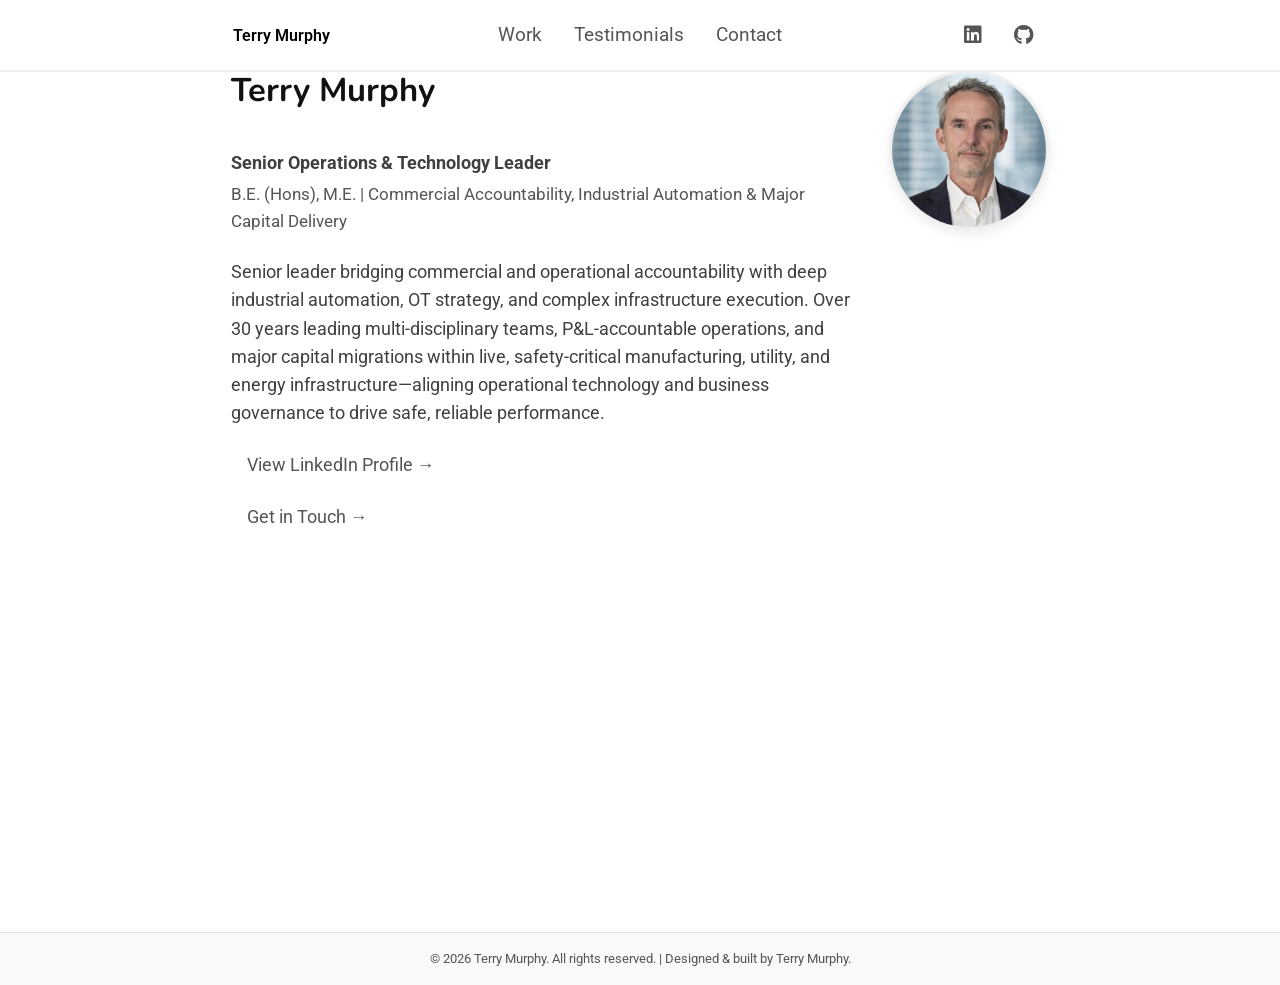
<file: index.html>
<!DOCTYPE html><html lang="en" dir="ltr"><head><meta charset="utf-8"><meta name="viewport" content="width=device-width,initial-scale=1"><title>Terry Murphy | Senior Operations &amp; Technology Leader</title><meta name="description" content="Senior Operations &amp; Technology Leader (B.E. Hons, M.E.) bridging commercial P&amp;L accountability, major capital delivery, and industrial automation governance."><meta name="author" content="Terry Murphy"><link rel="canonical" href="https://terryjohnmurphy.com/"><link rel="icon" type="image/svg+xml" href="data:image/svg+xml,%3Csvg xmlns='http://www.w3.org/2000/svg' viewBox='0 0 64 64'%3E%3Crect width='64' height='64' rx='12' fill='%230066cc'/%3E%3Ctext x='50%25' y='54%25' dominant-baseline='middle' text-anchor='middle' font-family='sans-serif' font-weight='700' font-size='28' fill='%23ffffff'%3ETM%3C/text%3E%3C/svg%3E"><title>Terry Murphy | Senior Operations &amp; Technology Leader</title><meta name="description" content="Senior Operations &amp; Technology Leader (B.E. Hons, M.E.) bridging commercial and operational accountability with deep industrial automation, OT strategy, and major capital project delivery."><meta name="author" content="Terry Murphy"><link rel="canonical" href="https://terryjohnmurphy.com/"><link rel="icon" type="image/svg+xml" href="data:image/svg+xml,%3Csvg xmlns='http://www.w3.org/2000/svg' viewBox='0 0 64 64'%3E%3Crect width='64' height='64' rx='12' fill='%230066cc'/%3E%3Ctext x='50%25' y='54%25' dominant-baseline='middle' text-anchor='middle' font-family='sans-serif' font-weight='700' font-size='28' fill='%23ffffff'%3ETM%3C/text%3E%3C/svg%3E"><meta property="og:type" content="website"><meta property="og:site_name" content="Terry Murphy - Operations &amp; Technology Leadership"><meta property="og:title" content="Terry Murphy | Senior Operations &amp; Technology Leader"><meta property="og:description" content="Senior Operations &amp; Technology Leader bridging commercial and operational accountability (P&amp;L) with industrial automation, OT strategy, and complex infrastructure execution."><meta property="og:url" content="https://terryjohnmurphy.com/"><meta property="og:image" content="https://terryjohnmurphy.com/assets/og-preview.jpeg?v=3"><meta property="og:image:alt" content="Terry Murphy B.E. (Hons), M.E. - Senior Operations &amp; Technology Leader"><meta name="twitter:card" content="summary_large_image"><link rel="stylesheet" href="style.css?v=1.1.0"><link rel="preconnect" href="https://fonts.googleapis.com"><link rel="preconnect" href="https://fonts.gstatic.com" crossorigin><link href="https://fonts.googleapis.com/css2?family=Nunito:wght@400;600;700&family=Roboto:ital,wght@0,400;0,700;1,400&display=swap" rel="stylesheet"><link rel="stylesheet" href="https://use.fontawesome.com/releases/v5.7.2/css/all.css" integrity="sha384-fnmOCqbTlWIlj8LyTjo7mOUStjsKC4pOpQbqyi7RrhN7udi9RwhKkMHpvLbHG9Sr" crossorigin="anonymous"><script type="application/ld+json">{
      "@context": "https://schema.org",
      "@type": "Person",
      "name": "Terry Murphy",
      "honorificSuffix": "B.E. (Hons), M.E.",
      "jobTitle": "Senior Operations & Technology Leader",
      "url": "https://terryjohnmurphy.com/",
      "sameAs": [
	"https://www.linkedin.com/in/terryjohnmurphy",
	"https://github.com/terry-sydaus"
      ],
      "address": {
	"@type": "PostalAddress",
	"addressLocality": "Sydney",
	"addressRegion": "NSW",
	"addressCountry": "AU"
      },
      "alumniOf": {
	"@type": "CollegeOrUniversity",
	"name": "The University of Sydney"
      },
      "knowsAbout": [
	"Operations Management",
	"P&L Accountability & Commercial Leadership",
	"Major Capital Project Delivery",
	"Industrial Automation & Process Control",
	"Operational Technology (OT) Strategy",
	"Brownfield Plant Modernisation",
	"Utility-Scale Energy Infrastructure (BESS)"
      ]
    }</script><script defer="defer" src="./index.js"></script></head><body><a href="#welcome-section" class="skip-link">Skip to main content</a><nav id="navbar" class="nav" aria-label="Main Navigation"><div class="nav-container"><div class="my-name"><a class="my-name" href="#welcome-section"><span>Terry Murphy</span></a></div><div class="links"><a href="#work-section">Work</a> <a href="#testimonials-section">Testimonials</a> <a href="#contact-section">Contact</a></div><div class="icon-links"><a class="nav-icon" href="https://www.linkedin.com/in/terryjohnmurphy" target="_blank" rel="noopener noreferrer" aria-label="LinkedIn Profile"><i class="fab fa-linkedin" aria-hidden="true"></i> </a><a class="nav-icon" href="https://github.com/terry-sydaus" target="_blank" rel="noopener noreferrer" aria-label="GitHub Profile"><i class="fab fa-github" aria-hidden="true"></i></a></div></div></nav><main id="main-content"><div class="container"><section id="welcome-section" class="section"><div class="welcome-container"><div class="profile-photo-frame"><img src="assets/Terry-Murphy.jpeg" alt="Terry Murphy" class="profile-photo"></div><div class="welcome-text"><h1>Terry Murphy</h1><p><strong>Senior Operations &amp; Technology Leader</strong> <span class="credentials">B.E. (Hons), M.E. | Commercial Accountability, Industrial Automation &amp; Major Capital Delivery</span></p><p>Senior leader bridging commercial and operational accountability with deep industrial automation, OT strategy, and complex infrastructure execution. Over 30 years leading multi-disciplinary teams, P&amp;L-accountable operations, and major capital migrations within live, safety-critical manufacturing, utility, and energy infrastructure—aligning operational technology and business governance to drive safe, reliable performance.</p><div class="actions"><p><a href="https://www.linkedin.com/in/terryjohnmurphy" target="_blank" rel="noopener noreferrer">View LinkedIn Profile &rarr;</a></p><p><a href="#contact-section">Get in Touch &rarr;</a></p></div></div></div></section><section id="work-section" class="section"><div class="work-container"><h1>Featured Projects & Capital Delivery</h1><p class="section-subtitle">Selected examples of major capital modernisation, operational technology (OT) integration, and critical infrastructure programs led across live, safety-critical assets.</p><div class="project-grid"><article class="project-tile"><span class="project-category">Renewable Energy &amp; Utilities | Beon / FRV</span><h3>Gnarwarre 250 MW / 500 MWh BESS SCADA Integration</h3><div class="tech-tags"><span class="tag">Functional Design Spec (FDS)</span> <span class="tag">SEL RTAC</span> <span class="tag">DNP3 / Modbus</span> <span class="tag">Ignition SCADA Review</span></div><p class="project-description">Authored Functional Design Specifications (FDS), signal list maps, and SEL RTAC configurations for the 250 MW / 500 MWh Gnarwarre BESS collector station. Conducted technical design reviews for Ignition SCADA developments and substation HMI packages against operating plant requirements.</p></article><article class="project-tile"><span class="project-category">Major Hazard Facilities | Qenos &amp; Ixom</span><h3>Cross-Entity Site Utility Control Migration</h3><div class="tech-tags"><span class="tag">Project Director</span> <span class="tag">Control System Migration</span> <span class="tag">Environmental Utilities</span> <span class="tag">Substation SCADA</span></div><p class="project-description">Led the complete migration of shared site utilities (effluent, stormwater, town water, and electrical substations) from Qenos to Ixom systems at Botany Industrial Park. Delivered under time and under budget, enabling Qenos site closure while earning executive commendations across both organisations.</p></article><article class="project-tile"><span class="project-category">Petrochemical MHF | Qenos Botany</span><h3>Petrochemical Plant Control System Migration</h3><div class="tech-tags"><span class="tag">DCS / SCADA Lead</span> <span class="tag">Major Capital Delivery</span> <span class="tag">Live Facility Migration</span> <span class="tag">Safety Systems</span></div><p class="project-description">Directed site-wide control system migrations as Principal Control Systems Engineer across live, safety-critical assets at the Qenos Botany petrochemical facility. Managed end-to-end scope, system architecture upgrades, cutover planning, and commissioning with zero unplanned operational downtime.</p></article><article class="project-tile"><span class="project-category">Power Generation | CS Energy</span><h3>Gas Turbine DCS Communications &amp; Interface Integration</h3><div class="tech-tags"><span class="tag">GE Mark V</span> <span class="tag">Foxboro I/A DCS</span> <span class="tag">Protocol Integration</span> <span class="tag">Control Room HMI</span></div><p class="project-description">Engineered a bespoke communications interface between GE Mark V gas turbine controllers and the central Foxboro I/A DCS at CS Energy's Mica Creek Power Station. Consolidated standalone turbine control screens into the central control room environment for unified site monitoring.</p></article></div></div></section><section id="testimonials-section" class="section"><div class="testimonials-container"><h1>Endorsements &amp; Testimonials</h1><p class="section-subtitle">Feedback from project directors, engineering executives, and client leads across major capital delivery and industrial automation projects.</p><div class="testimonials-grid"><article class="testimonial-card"><blockquote class="testimonial-quote">I have worked with Terry over many years, most recently during a critical control system migration project that he led from start to finish. This project was successfully completed well ahead of schedule and budget, an outcome that required both a high level of technical expertise, as well as exceptional leadership, planning, and stakeholder management. Terry is a person of strong character and integrity and I have no hesitation recommending him for future opportunities, whether in leadership, technical, or project-focused roles.</blockquote><div class="testimonial-author"><strong>Stephen Bell</strong> <span>Chief Executive Officer, Qenos (October 2025)</span></div></article><article class="testimonial-card"><blockquote class="testimonial-quote">The most recent example was the transition of Operational control of Qenos assets to IXOM, on a truncated time frame that most stakeholders thought was unrealistic. Not only did Terry achieve the desired outcome, he took the whole team with him believing it was attainable. The project came in under the compressed timeline and within budget &amp; without commissioning delays.</blockquote><p class="testimonial-context">Publicly commended by Lee in front of the entire Qenos Site Utilities team as the best-executed project he had seen in his 40-year career.</p><div class="testimonial-author"><strong>Lee Gwilliam</strong> <span>BIP &amp; Utilities Operations Manager, Qenos (October 2025)</span></div></article><article class="testimonial-card"><div class="testimonial-icon" aria-hidden="true"><svg width="24" height="24" viewBox="0 0 24 24" fill="none" stroke="currentColor" stroke-width="2" stroke-linecap="round" stroke-linejoin="round"><path d="M21 15a2 2 0 0 1-2 2H7l-4 4V5a2 2 0 0 1 2-2h14a2 2 0 0 1 2 2z"></path></svg></div><p class="testimonial-narrative">Following a successful plant technology trial, Univation Technologies representative Randy conveyed an unsolicited message from the head of their global Advanced Process Control (APC) team during a dinner with senior Qenos executives - stating that he regarded Terry as <strong>the best APC engineer across all Univation licensees worldwide</strong>.</p><div class="testimonial-author"><strong>Randy - Commissioning Manager</strong> <span>Global APC Practice, Univation Technologies (c. 2015)</span></div></article><article class="testimonial-card"><div class="testimonial-icon" aria-hidden="true"><svg width="24" height="24" viewBox="0 0 24 24" fill="none" stroke="currentColor" stroke-width="2" stroke-linecap="round" stroke-linejoin="round"><path d="M21 15a2 2 0 0 1-2 2H7l-4 4V5a2 2 0 0 1 2-2h14a2 2 0 0 1 2 2z"></path></svg></div><p class="testimonial-narrative">Following the commissioning of an upgraded supervisory advanced process control (APC) system - delivering closed-loop gas composition control, production rate maximisation, ICA optimisation, and automatic transition control - Paul offered an unsolicited verdict from the reactor console: <strong>This is the best $1M Qenos has ever spent.</strong></p><div class="testimonial-author"><strong>Paul Parish</strong> <span>Senior Reactor Control Room Technician, Qenos (c. 2008)</span></div></article><article class="testimonial-card"><div class="testimonial-icon" aria-hidden="true"><svg width="24" height="24" viewBox="0 0 24 24" fill="none" stroke="currentColor" stroke-width="2" stroke-linecap="round" stroke-linejoin="round"><path d="M21 15a2 2 0 0 1-2 2H7l-4 4V5a2 2 0 0 1 2-2h14a2 2 0 0 1 2 2z"></path></svg></div><p class="testimonial-narrative">In his final weeks before retiring after over 40 years at Qenos, Michael remarked that of every project he had worked on across four decades, <strong>the Alkatuff DCS Upgrade was the one he enjoyed most</strong> - crediting Terry's leadership in entrusting and empowering him with real, high-impact work vital to the project's delivery.</p><div class="testimonial-author"><strong>Michael Sloane</strong> <span>Senior E/I Tradesman, Qenos (c. 2018)</span></div></article><article class="testimonial-card"><blockquote class="testimonial-quote">Terry Murphy only came to our school at the beginning of Year 11. However, in the two years he has been here he has made a far greater and more positive impression than many students achieve in six years at the school... He has achieved all this through a great deal of hard work in the classroom, the field and at home. He is a self-motivated individual... I have no hesitation in recommending Terry to any prospective employer as a young man of outstanding character and excellent prospects.</blockquote><div class="testimonial-author"><strong>Paul Leary, B. Comm., Dip.Ed.</strong> <span>Year 12 Master, Marist Brothers' High School, Pagewood (1 December 1987)</span></div></article></div></div></section><section id="contact-section" class="section"><h1>Get In Touch</h1><div class="lead"><p>To discuss senior operations leadership, industrial automation strategy, or major capital delivery opportunities - send me a message.</p></div><form id="contact-form" action="https://api.web3forms.com/submit" method="POST"><input type="hidden" name="access_key" value="8c36cd2d-d069-42c9-9096-5246b1764aae"> <input type="hidden" name="subject" value="New Client Enquiry Form Submission"> <input type="checkbox" name="botcheck" class="hidden-honeypot" style="display:none!important"><div class="form-group"><label for="name">Name</label> <input type="text" id="name" name="name" required minlength="2" maxlength="50" pattern="^[A-Za-z\s'\-]+$" title="Please enter a valid name (letters, spaces, hyphens, and apostrophes only)." placeholder="Your Name"></div><div class="form-group"><label for="email">Email Address</label> <input type="email" id="email" name="email" required pattern="[a-z0-9._%+\-]+@[a-z0-9.\-]+\.[a-z]{2,}$" title="Please enter a valid email address (e.g. name@domain.com)" placeholder="name@example.com"></div><div class="form-group"><label for="phone">Phone Number</label> <input type="tel" id="phone" name="phone" required pattern="^\+?[0-9\s\-\(\)]{8,20}$" title="Please enter a valid phone number (e.g. +61 412 345 678 or 0412 345 678)." placeholder="+61 412 345 678"></div><div class="form-group"><label for="message">Message</label> <textarea id="message" name="message" required rows="5" placeholder="Your message here..."></textarea></div><button type="submit" class="submit-btn"><i class="fas fa-paper-plane"></i> Send Message</button></form></section></div></main><footer class="footer"><div class="container"><p><span class="footer-copy">&copy; 2026 <a href="https://github.com/terry-sydaus" target="_blank" rel="noopener noreferrer">Terry Murphy</a>. All rights reserved.</span> <span class="footer-sep" aria-hidden="true">| </span><span class="footer-credit">Designed &amp; built by Terry Murphy.</span></p></div></footer></body></html>
</file>
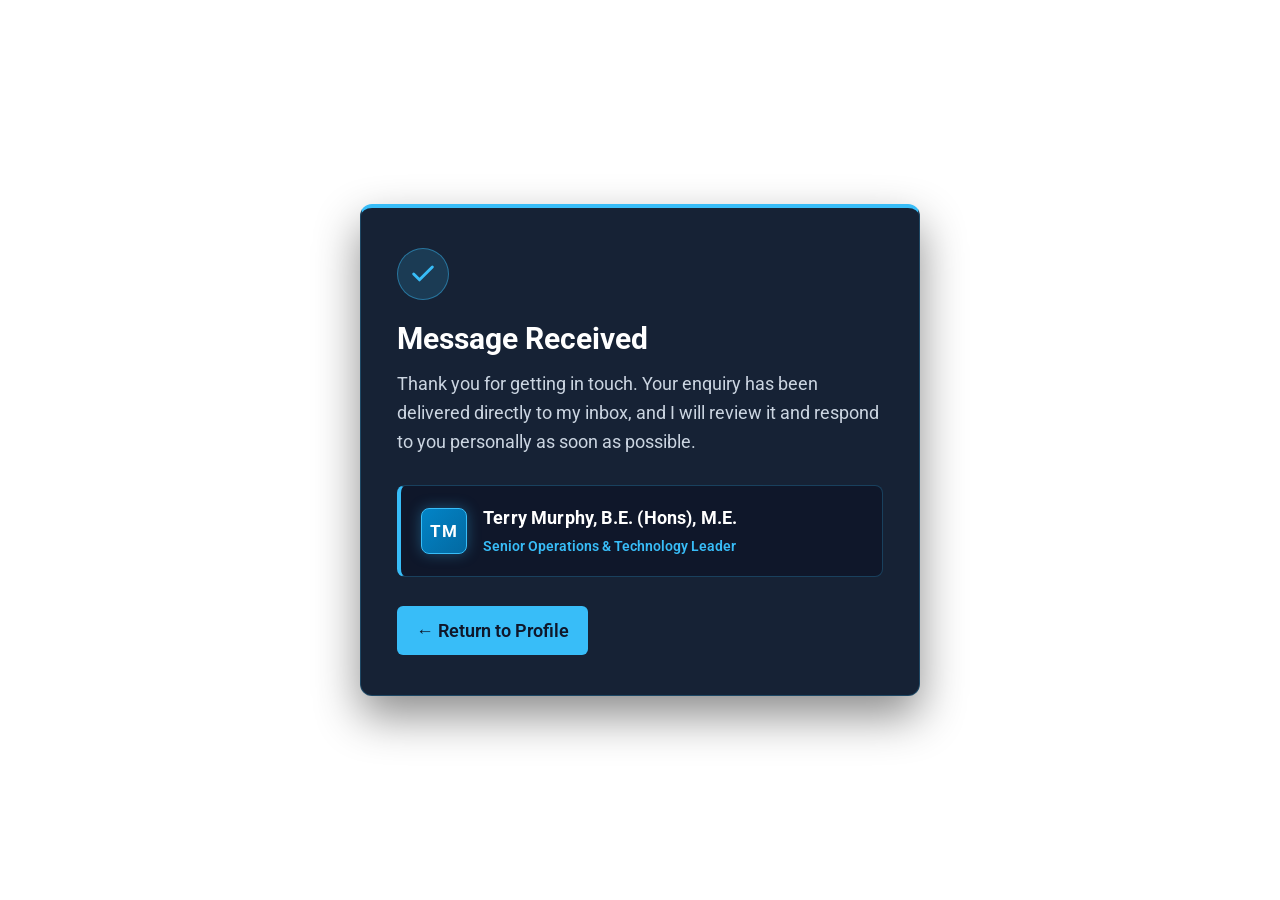
<file: thanks.html>
<!DOCTYPE html><html lang="en" dir="ltr"><head><meta charset="utf-8"><meta name="viewport" content="width=device-width,initial-scale=1"><meta name="robots" content="noindex"><link rel="icon" type="image/svg+xml" href="data:image/svg+xml,%3Csvg xmlns='http://www.w3.org/2000/svg' viewBox='0 0 64 64'%3E%3Crect width='64' height='64' rx='12' fill='%230066cc'/%3E%3Ctext x='50%25' y='54%25' dominant-baseline='middle' text-anchor='middle' font-family='sans-serif' font-weight='700' font-size='28' fill='%23ffffff'%3ETM%3C/text%3E%3C/svg%3E"><link rel="stylesheet" href="style.css"><link href="https://fonts.googleapis.com/css?family=Nunito|Roboto" rel="stylesheet"><title>Message Received | Terry Murphy, B.E. (Hons), M.E.</title></head><body><main class="container thanks-container"><div class="thanks-card"><div class="thanks-badge" aria-hidden="true"><svg width="28" height="28" viewBox="0 0 24 24" fill="none" stroke="currentColor" stroke-width="2.5" stroke-linecap="round" stroke-linejoin="round"><polyline points="20 6 9 17 4 12"></polyline></svg></div><h1>Message Received</h1><p class="thanks-lead">Thank you for getting in touch. Your enquiry has been delivered directly to my inbox, and I will review it and respond to you personally as soon as possible.</p><div class="thanks-signature"><div class="thanks-monogram" aria-hidden="true">TM</div><div class="thanks-author"><strong class="thanks-name">Terry Murphy, B.E. (Hons), M.E.</strong> <span class="thanks-role">Senior Operations &amp; Technology Leader</span></div></div><a href="./" class="back-link">&larr; Return to Profile</a></div></main></body></html>
</file>
<file: style.css>
html{scroll-behavior:smooth}*{padding:0;margin:0;box-sizing:border-box}.skip-link{position:absolute;top:10px;left:10px;background:#0056b3;color:#fff;padding:8px 16px;z-index:1000;text-decoration:none;transform:translateY(-150%);transition:top .2s ease}.skip-link:focus{transform:translateY(0)}body{font-family:Roboto,Helvetica,Arial,sans-serif;font-size:1rem;color:#404040;line-height:1.6;min-height:100vh;display:flex;flex-direction:column}h1{font-size:1.75rem}h1,h2{line-height:1.3}#main-content{flex:1}#main-content p{margin:0 0 1.5rem 0}section h1{margin:0 0 2.3rem 0;text-align:center;font-family:Nunito,sans-serif;color:#111}#main-content a{text-decoration:none}.nav{width:100%;position:fixed;top:0;left:0;border-bottom:2px solid #eee;background-color:#fff;z-index:999}.nav .nav-container{display:flex;flex-wrap:wrap;justify-content:space-between;align-items:center;max-width:850px;margin:0 auto;padding:0 1rem}.nav a,.section a{padding:.5rem .9rem;font-size:inherit;color:#555;text-decoration:none;transition:color .2s ease,transform .2s ease;margin:0 .1rem;border-radius:4px}.nav .nav-container .my-name a{font-weight:600;order:1;font-size:1rem;color:#000;padding:0}.nav .nav-container .links{width:100%;display:flex;justify-content:center;order:3}.nav .nav-container .icon-links{display:flex;order:2}.nav a:hover,.section a:hover{color:#111}.my-name span:hover{color:#666}.nav .nav-container .icon-links a{font-size:1.1rem}.welcome-container{display:flex;flex-direction:column;align-items:center;gap:2rem}.profile-photo-frame{flex-shrink:0;margin:0 auto}.profile-photo{width:160px;height:160px;object-fit:cover;object-position:top;border-radius:50%;border:3px solid #eee;box-shadow:0 4px 12px rgba(0,0,0,.08)}.section{padding-top:90px;min-height:100vh;min-height:100dvh}.credentials{font-size:.875rem;color:#555;display:block;margin-top:.2rem}.container{padding:0 1rem;max-width:850px;margin-left:auto;margin-right:auto}.project-grid{display:grid;grid-template-columns:1fr;gap:2rem;margin-top:2rem}.project-tile{border:1px solid #e0e0e0;border-radius:8px;padding:1.5rem;background-color:#fff}.tech-tags{display:flex;flex-wrap:wrap;gap:.5rem;margin:.75rem 0}.tag{background-color:#f0f4f8;color:#2c3e50;font-size:.85rem;padding:.25rem .6rem;border-radius:4px;font-weight:500}.testimonials-grid{display:grid;grid-template-columns:1fr;gap:2rem;margin-top:2rem}.testimonial-card{display:flex;flex-direction:column;justify-content:space-between;border:1px solid #e0e0e0;border-left:4px solid #0056b3;border-radius:8px;padding:1.5rem;background-color:#fff;box-shadow:0 4px 12px rgba(0,0,0,.04);transition:transform .2s ease,box-shadow .2s ease}.testimonial-card:hover{transform:translateY(-2px);box-shadow:0 6px 18px rgba(0,0,0,.08)}.testimonial-quote::before{content:"\201C";display:block;font-family:Georgia,serif;font-style:normal;font-size:3rem;line-height:.8;color:rgba(0,86,179,.15);margin-bottom:.35rem}.testimonial-narrative,.testimonial-quote{font-style:italic;color:#404040;margin:0 0 1.25rem 0;line-height:1.65}.testimonial-author{margin-top:auto;padding-top:1rem;border-top:1px solid #eee;min-height:6.5rem}.testimonial-author strong{display:block;font-family:Nunito,sans-serif;color:#111;font-size:1rem}.testimonial-author span{display:block;font-size:.875rem;color:#555;margin-top:.15rem}.testimonial-context{font-size:.88rem;font-style:italic;color:#555;margin:.85rem 0 1rem 0;padding-top:.75rem;border-top:1px dashed #e0e0e0}.testimonial-icon{color:rgba(0,86,179,.15);margin-bottom:1rem;height:1.75rem;display:flex;align-items:center}.testimonial-narrative{font-style:normal}#contact-form{width:100%;margin:1.5rem 0}#contact-section textarea{resize:vertical;min-height:120px}#contact-section input:user-invalid{border-color:#d9534f;background-color:#fff8f8}#contact-section input:user-valid{border-color:#5cb85c}.form-group{margin-bottom:1.25rem}.form-group label{display:block;font-family:Nunito,sans-serif;font-weight:600;margin-bottom:.4rem;color:#111}.form-group input,.form-group textarea{width:100%;padding:.75rem;font-family:Roboto,Helvetica,Arial,sans-serif;font-size:1rem;color:#404040;border:1px solid #ccc;border-radius:4px}.form-group input:focus,.form-group textarea:focus{outline:0;border-color:#111;box-shadow:0 0 0 2px rgba(0,0,0,.1)}.submit-btn{display:inline-flex;align-items:center;justify-content:center;gap:.6rem;width:100%;padding:.85rem 1.75rem;font-family:inherit;font-size:1rem;font-weight:600;color:#fff;background-color:#0056b3;border:1px solid #0056b3;border-radius:6px;cursor:pointer;box-shadow:0 2px 4px rgba(0,0,0,.1);transition:all .2s ease-in-out}.submit-btn:hover{background-color:#004085;border-color:#003768;box-shadow:0 4px 8px rgba(0,0,0,.15);transform:translateY(-1px)}.submit-btn:active{transform:translateY(0);box-shadow:0 1px 2px rgba(0,0,0,.1)}.submit-btn:focus-visible{outline:3px solid #80bdff;outline-offset:2px}.submit-btn i{transition:transform .2s ease-in-out}.submit-btn:hover i{transform:translateX(3px) translateY(-1px)}@media (min-width:768px){.submit-btn{width:auto;min-width:180px}}.thanks-container{min-height:100vh;display:flex;align-items:center;justify-content:center;padding:2rem 1.25rem}.thanks-card{width:100%;max-width:560px;padding:2.5rem 2.25rem;background-color:#162235;color:#f1f5f9;border:1px solid rgba(56,189,248,.25);border-top:4px solid #38bdf8;border-radius:12px;box-shadow:0 20px 45px rgba(0,0,0,.45);text-align:left}.thanks-badge{width:52px;height:52px;border-radius:50%;background-color:rgba(56,189,248,.16);border:1px solid rgba(56,189,248,.45);color:#38bdf8;display:inline-flex;align-items:center;justify-content:center;margin-bottom:1.25rem}.thanks-card h1{margin:0 0 .75rem;font-size:1.85rem;color:#fff}.thanks-lead{margin:0 0 1.75rem;line-height:1.65;color:#cbd5e1}.thanks-signature{display:flex;align-items:center;gap:1rem;padding:1.1rem 1.25rem;margin-bottom:1.85rem;background-color:#0f172a;border:1px solid rgba(56,189,248,.25);border-left:4px solid #38bdf8;border-radius:8px}.thanks-monogram{width:46px;height:46px;flex-shrink:0;border-radius:8px;background:linear-gradient(135deg,#0284c7,#0369a1);border:1px solid #38bdf8;color:#fff;font-weight:700;font-size:1.05rem;display:flex;align-items:center;justify-content:center;letter-spacing:.04em;box-shadow:0 0 14px rgba(56,189,248,.35)}.thanks-author{display:flex;flex-direction:column;gap:.2rem}.thanks-name{font-size:1.1rem;color:#fff;letter-spacing:.01em}.thanks-role{font-size:.9rem;font-weight:600;color:#38bdf8}.back-link{display:inline-block;padding:.65rem 1.2rem;font-weight:600;text-decoration:none;color:#0f172a;background-color:#38bdf8;border-radius:6px;transition:background-color .2s ease,transform .15s ease}.back-link:hover{background-color:#7dd3fc;text-decoration:none}.footer{text-align:center;margin-top:2rem;padding:1rem 0;background-color:#f8f9fa;border-top:1px solid #e0e0e0;color:#555;font-size:.8rem}.footer a{color:#555;text-decoration:none;transition:color .2s ease}.footer a:hover{color:#111;text-decoration:underline}.footer-copy,.footer-credit{display:block}.footer-sep{display:none}@media only screen and (min-width:43.8em){body{font-size:1.1rem}h1{font-size:2.05rem}.nav a{font-size:1.2rem}.nav .nav-container .my-name a{font-size:1rem}.nav .nav-container .icon-links a{font-size:1.25rem}.nav .nav-container .links{justify-content:flex-start;margin:.5rem 0}.nav .icon-links a:hover,.nav .links a:hover,.section a:hover{background-color:#d1cfcf66}section h1{text-align:left}.section{padding-top:114px}.credentials{font-size:.95em}.welcome-container{flex-direction:row-reverse;justify-content:space-between;align-items:flex-start;gap:2rem}.profile-photo{margin:0}#contact-form{max-width:650px}.submit-btn{width:auto;font-size:1.1rem}.project-grid,.testimonials-grid{grid-template-columns:repeat(auto-fit,minmax(320px,1fr))}.footer{text-align:center}.footer-copy,.footer-credit,.footer-sep{display:inline}}@media only screen and (min-width:53em){.nav .nav-container{height:70px}.nav .nav-container .links{width:auto;order:2}.section{padding-top:70px}}#main-content .section{display:none}#main-content .section:target{display:block}#main-content .section:first-of-type{display:block}#main-content:has(.section:target) #welcome-section:not(:target){display:none}
</file>
